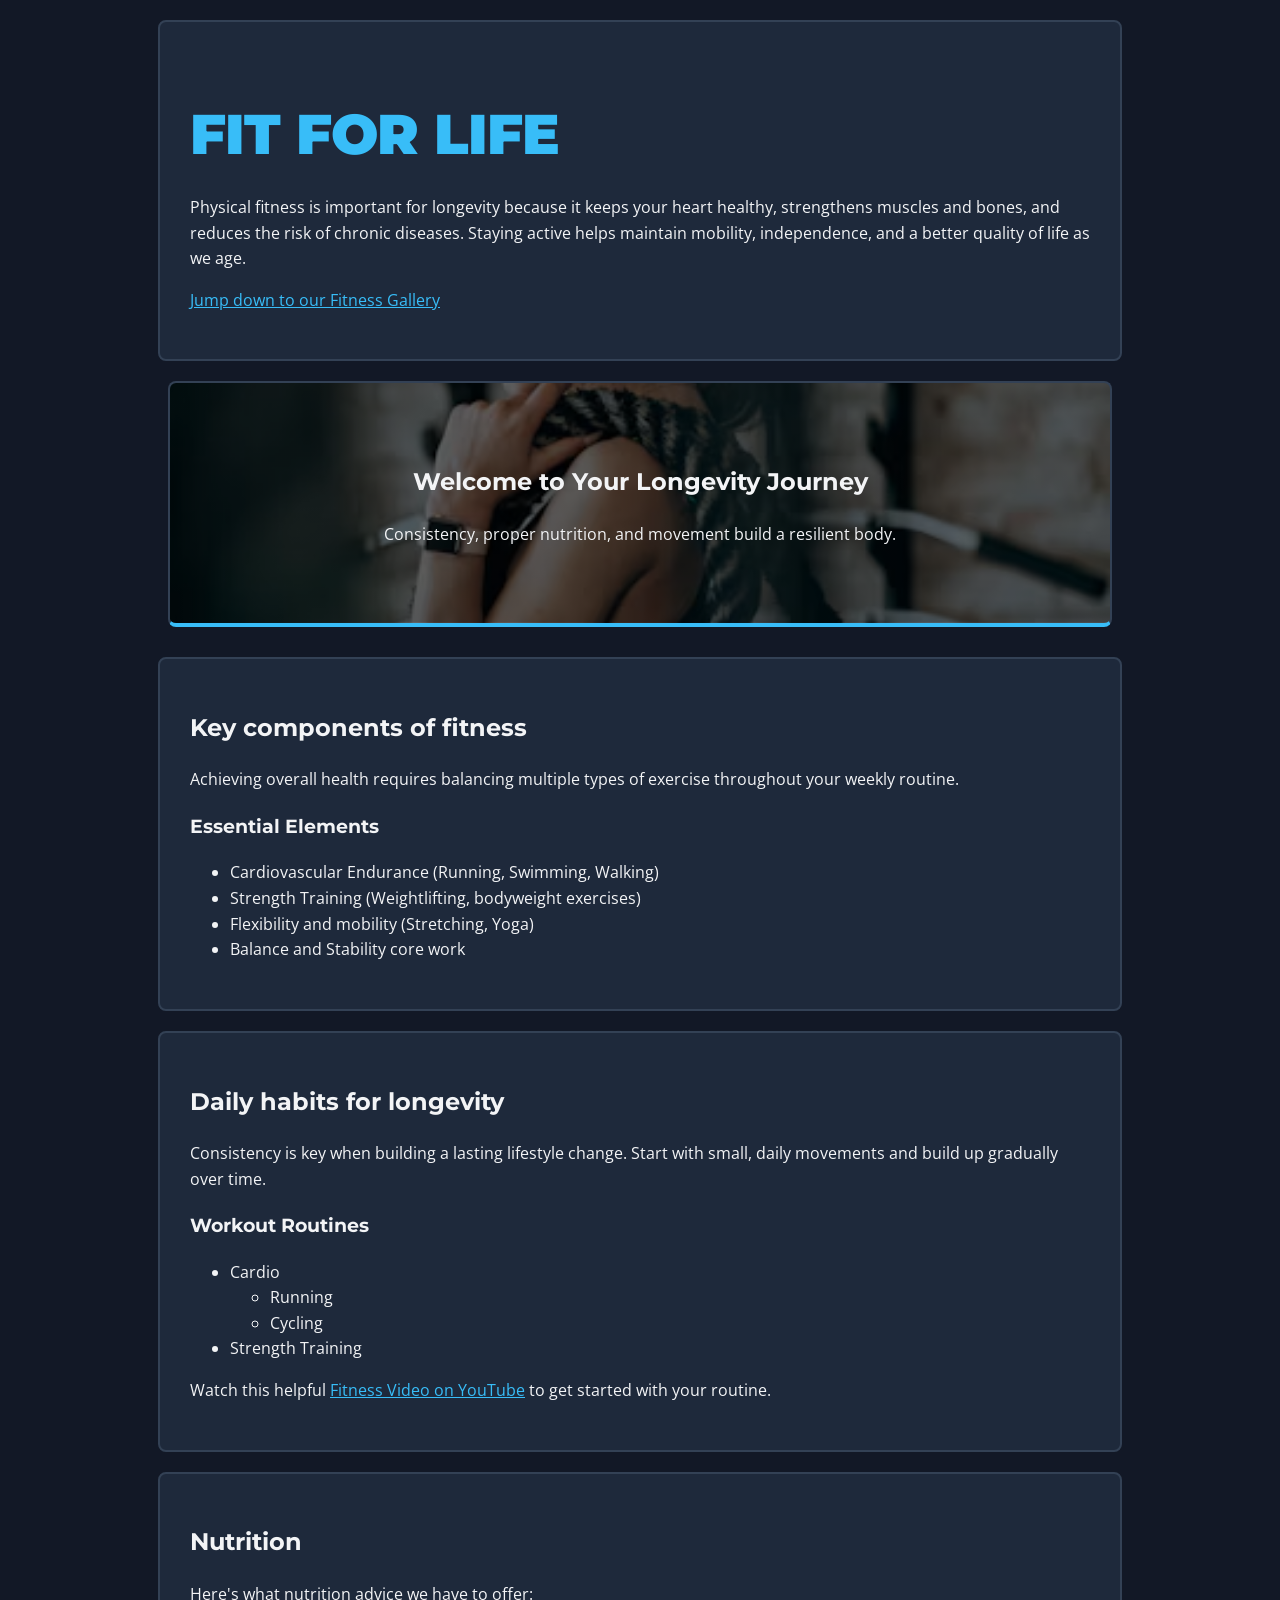
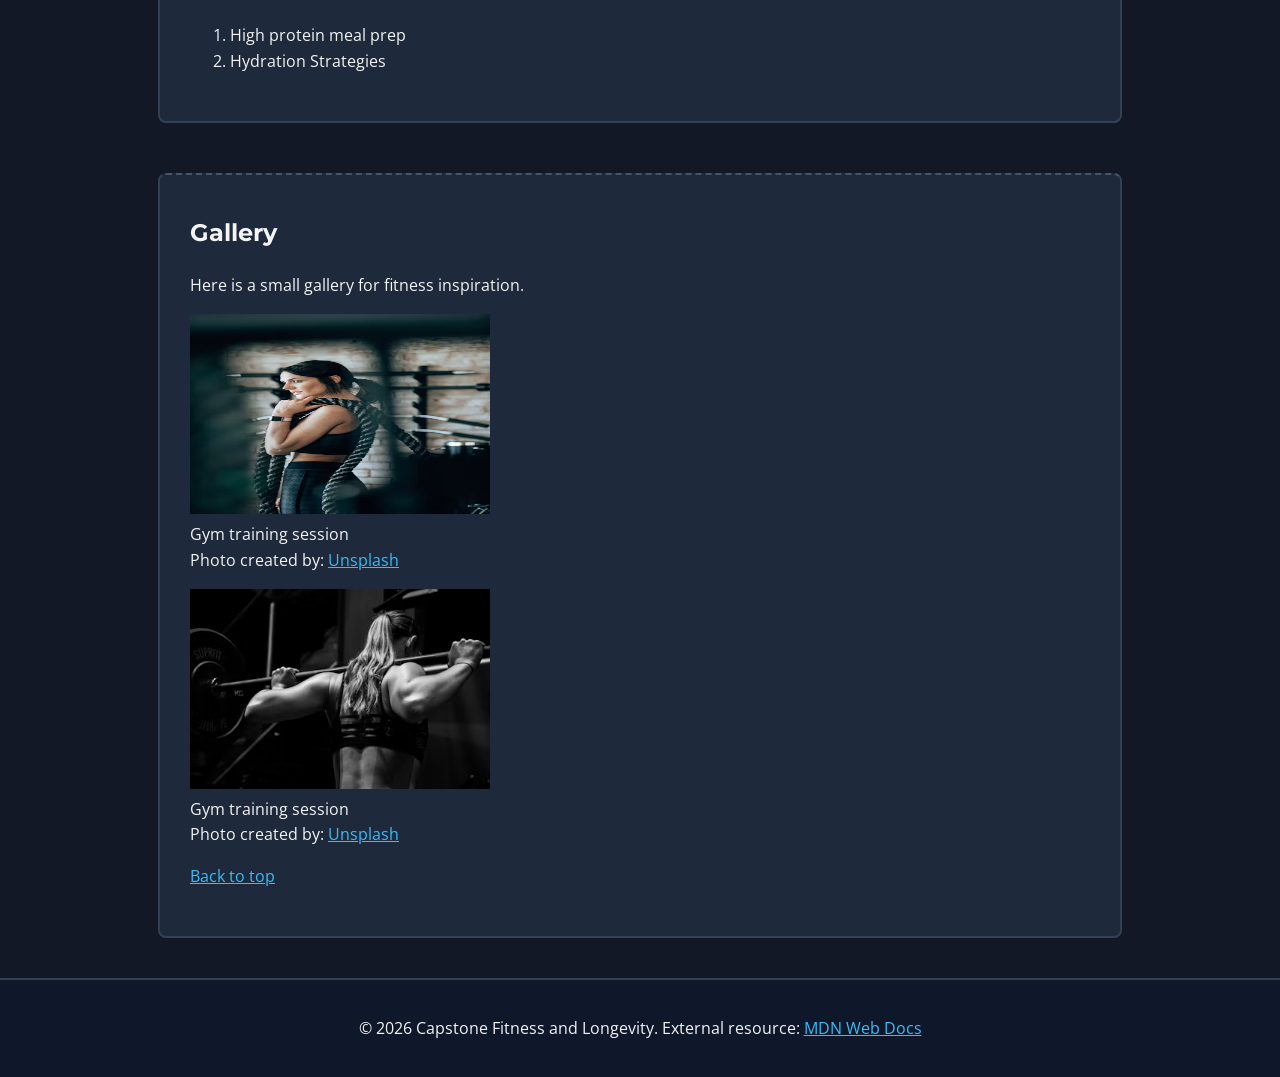
<file: index.html>
<!DOCTYPE html>
<html lang="en">
<head>
    <meta charset="utf-8">
    <title>Capstone Fitness and Longevity</title>
    
    <!-- Custom Fonts: Google Fonts imported -->
    <link rel="preconnect" href="https://fonts.googleapis.com">
    <link rel="preconnect" href="https://fonts.gstatic.com" crossorigin>
    <link href="https://fonts.googleapis.com/css2?family=Montserrat:wght@700&family=Open+Sans:wght@400;600&display=swap" rel="stylesheet">

    <!-- Link to your external stylesheet -->
    <link rel="stylesheet" href="style.css">
    
    <style>
        /* CSS Comment: Global styles and layout */
        body {
            background-color: #121826; /* Deep navy-slate background */
            color: #f3f4f6;            /* Light text for readability */
            font-family: 'Open Sans', Arial, Helvetica, sans-serif;
            line-height: 1.6;
            margin: 0;
            padding: 0;
        }

        header h1 {
            font-family: 'Montserrat', sans-serif;
            font-weight: 900;           /* Maximum boldness */
            font-size: 3.5rem;          /* Large title size */
            text-transform: uppercase;  /* Bold all-caps look */
            letter-spacing: -1px;
            color: #38bdf8;             /* Accent color for the title */
            margin-bottom: 10px;
        }

        a {
            color: #38bdf8;
        }

        /* Class Selector: Page layout using margin, padding, and border */
        .content-box {
            max-width: 900px;
            margin: 20px auto;
            padding: 30px;
            background-color: #1e293b;
            border: 2px solid #334155;
            border-radius: 8px;
        }

        /* Class Selector: Banner section with background image */
        .hero-banner {
            background-image: linear-gradient(rgba(0, 0, 0, 0.6), rgba(0, 0, 0, 0.6)), url('photos1/ropes1.avif');
            background-size: cover;
            background-position: center;
            text-align: center;
            padding: 60px 20px;
            margin-bottom: 30px;
            border-bottom: 4px solid #38bdf8;
        }

        /* ID Selector for Footer */
        #main-footer {
            text-align: center;
            padding: 20px;
            margin-top: 40px;
            background-color: #0f172a;
            border-top: 2px solid #334155;
        }

        /* Intentional Page Break for printing/PDF export */
        .page-break {
            page-break-before: always;
            break-before: page;
            border-top: 2px dashed #475569;
            margin-top: 50px;
            padding-top: 20px;
        }
    </style>
</head>
<body id="top">

    <!-- HTML Comment: Header section with title, main summary, and internal navigation link -->
    <header class="content-box">
        <h1>Fit for life</h1>
        <p>Physical fitness is important for longevity because it keeps your heart healthy, strengthens muscles and bones, and reduces the risk of chronic diseases. Staying active helps maintain mobility, independence, and a better quality of life as we age.</p>
        
        <!-- Hyperlink that links to an internal source -->
        <p><a href="#gallery">Jump down to our Fitness Gallery</a></p>
    </header>

    <!-- Banner Section with Background Image -->
    <section class="hero-banner">
        <h2>Welcome to Your Longevity Journey</h2>
        <p>Consistency, proper nutrition, and movement build a resilient body.</p>
    </section>

    <!-- Section 1: Core Fitness Pillars -->
    <section class="content-box">
        <h2>Key components of fitness</h2>
        <p>Achieving overall health requires balancing multiple types of exercise throughout your weekly routine.</p>

        <h3>Essential Elements</h3>
        <ul>
            <li>Cardiovascular Endurance (Running, Swimming, Walking)</li>
            <li>Strength Training (Weightlifting, bodyweight exercises)</li>
            <li>Flexibility and mobility (Stretching, Yoga)</li>
            <li>Balance and Stability core work</li>
        </ul>
    </section>

    <!-- Section 2: Getting started -->
    <section class="content-box">
        <h2>Daily habits for longevity</h2>
        <p>Consistency is key when building a lasting lifestyle change. Start with small, daily movements and build up gradually over time.</p>
        
        <h3>Workout Routines</h3>
        <ul>
            <li>Cardio
                <ul>
                    <li>Running</li>
                    <li>Cycling</li>
                </ul>
            </li>
            <li>Strength Training</li>
        </ul>

        <!-- External YouTube Fitness Video Link -->
        <p>Watch this helpful <a href="https://www.youtube.com/watch?v=Bj_LahW_y6o" target="_blank">Fitness Video on YouTube</a> to get started with your routine.</p>
    </section>

    <!-- Nutrition Section -->
    <section class="content-box">
        <h2>Nutrition</h2>
        <p>Here's what nutrition advice we have to offer:</p>

        <ol>
            <li>High protein meal prep</li>
            <li>Hydration Strategies</li>
        </ol>
    </section>
    
    <!-- Gallery Section with intentional page break, target="_blank" external links, and images -->
    <section class="content-box page-break" id="gallery">
        <h2>Gallery</h2>
        <p>Here is a small gallery for fitness inspiration.</p>
        
        <!-- Image 1 -->
        <p>
            <a href="https://unsplash.com" target="_blank">
                <img src="photos1/ropes1.avif" alt="Person working out with battle ropes in a gym" width="300" height="200">
            </a>
            <br>
            Gym training session<br>
            Photo created by: <a href="https://unsplash.com" target="_blank">Unsplash</a>
        </p>

        <!-- Image 2 -->
        <p>
            <img src="photos1/squat1.avif" alt="Person squating" width="300" height="200">
            <br>
            Gym training session<br>
            Photo created by: <a href="https://unsplash.com" target="_blank">Unsplash</a>
        </p>

        <!-- Internal link back to top -->
        <p><a href="#top">Back to top</a></p>
    </section>

    <!-- Footer Element -->
    <footer id="main-footer">
        <p>&copy; 2026 Capstone Fitness and Longevity. External resource: <a href="https://developer.mozilla.org/" target="_blank">MDN Web Docs</a></p>
    </footer>

</body>
</html>
</file>
<file: style.css>
/* CSS Comment: Global styles and layout structure */
body {
    background-color: #121826; /* Deep navy-slate background */
    color: #f3f4f6;            /* Light text for readability */
    font-family: 'Open Sans', Arial, Helvetica, sans-serif;
    line-height: 1.6;
    margin: 0;
    padding: 0;
}

h1, h2, h3 {
    font-family: 'Montserrat', sans-serif;
}

header h1 {
    font-weight: 900;           /* Maximum boldness */
    font-size: 3.5rem;          /* Large title size */
    text-transform: uppercase;  /* Bold all-caps look */
    letter-spacing: -1px;
    color: #38bdf8;             /* Accent color for the title */
    margin-bottom: 10px;
}

a {
    color: #38bdf8;
}

/* Class Selector: Page layout using margin, padding, and border */
.content-box {
    max-width: 900px;
    margin: 20px auto;
    padding: 30px;
    background-color: #1e293b;
    border: 2px solid #334155;
    border-radius: 8px;
}

/* Class Selector: Banner section featuring the background image */
.hero-banner {
    background-image: linear-gradient(rgba(0, 0, 0, 0.6), rgba(0, 0, 0, 0.6)), url('photos1/ropes1.avif');
    background-size: cover;
    background-position: center;
    text-align: center;
    padding: 80px 20px;
    margin: 20px auto;
    max-width: 900px;
    border: 2px solid #334155;
    border-radius: 8px;
    border-bottom: 4px solid #38bdf8;
}

/* ID Selector for Footer */
#main-footer {
    text-align: center;
    padding: 20px;
    margin-top: 40px;
    background-color: #0f172a;
    border-top: 2px solid #334155;
}

/* Intentional Page Break for printing/PDF export */
.page-break {
    page-break-before: always;
    break-before: page;
    border-top: 2px dashed #475569;
    margin-top: 50px;
    padding-top: 20px;
}
</file>
